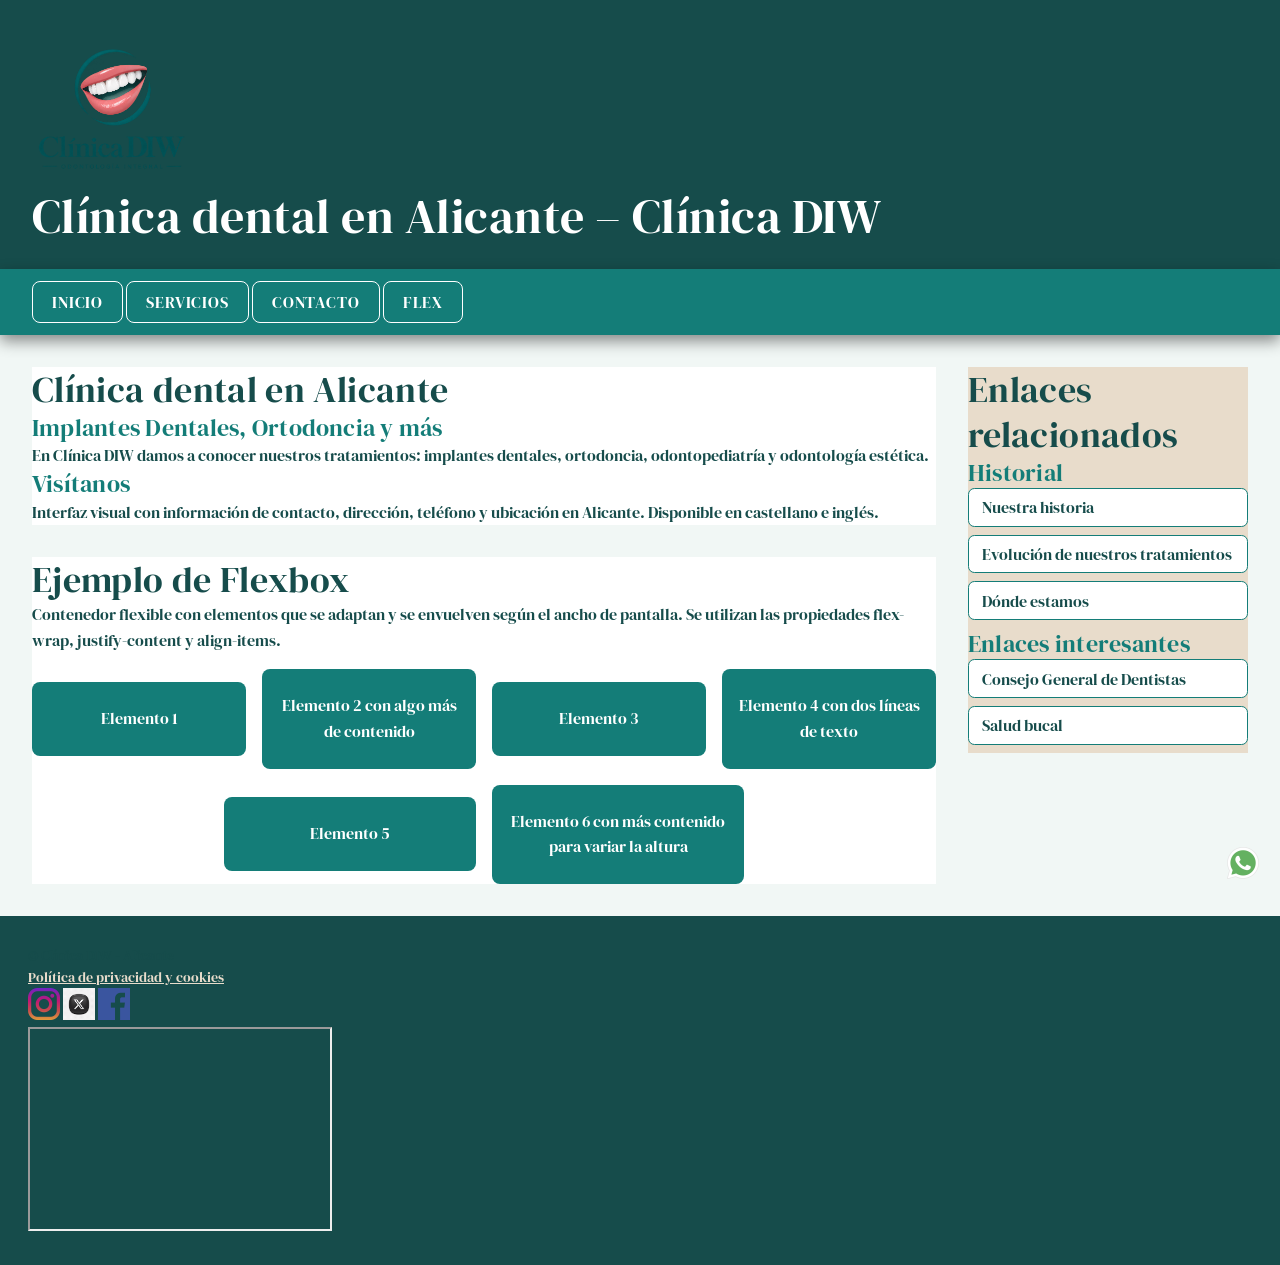
<file: index.html>
<!DOCTYPE html>
<html lang="es">
<head>
    <meta charset="UTF-8">
    <meta name="viewport" content="width=device-width, initial-scale=1.0">
    <title>Clínica dental en Alicante | Clínica DIW</title>
    <meta name="description" content="Clínica DIW en Alicante: implantes dentales, ortodoncia, odontopediatría y odontología estética. Pide cita en tu clínica dental.">
    <meta name="keywords" content="clinica dental alicante, implantes dentales, ortodoncia, odontopediatria, odontologia estetica">
    <meta name="author" content="Clínica DIW">
    <meta name="copyright" content="2026, Clínica DIW">
    <meta name="robots" content="index, follow">
    <link rel="canonical" href="https://www.clinicadiw.es/index.html">
    <link rel="icon" href="assets/images/logotrans.png" type="image/png">
    <link rel="stylesheet" href="assets/css/style.css">
    <link rel="stylesheet" href="assets/css/print.css" media="print">
    <meta name="theme-color" content="#0e7c86">
    <meta property="og:type" content="website">
    <meta property="og:locale" content="es_ES">
    <meta property="og:title" content="Clínica dental en Alicante | Clínica DIW">
    <meta property="og:description" content="Implantes, ortodoncia, odontopediatría y estética dental en Alicante.">
    <meta property="og:url" content="https://www.clinicadiw.es/index.html">
    <meta property="og:image" content="https://www.clinicadiw.es/assets/images/logotrans.png">
    <meta name="twitter:card" content="summary">
    <meta name="twitter:title" content="Clínica dental en Alicante | Clínica DIW">
    <meta name="twitter:description" content="Tu clínica dental en Alicante.">
    <script type="application/ld+json">
    {
        "@context": "https://schema.org",
        "@type": "Dentist",
        "name": "Clínica DIW",
        "address": {
            "@type": "PostalAddress",
            "streetAddress": "Calle Ponce de Leon, 123",
            "postalCode": "03009",
            "addressLocality": "Alicante",
            "addressCountry": "ES"
        },
        "telephone": "+34618984169",
        "url": "https://www.clinicadiw.es/index.html"
    }
    </script>
</head>
<body>
    <header>
        <a href="index.html"><img src="assets/images/logotrans.png" alt="Logotipo de Clínica DIW" width="160"></a>
        <h1>Clínica dental en Alicante – Clínica DIW</h1>
    </header>

    <nav>
        <ul>
            <li><a href="index.html">Inicio</a></li>
            <li><a href="servicios.html">Servicios</a></li>
            <li><a href="contacto.html">Contacto</a></li>
            <li><a href="index.html#flex">Flex</a></li>
        </ul>
    </nav>

    <main>
        <section>
            <h2>Clínica dental en Alicante</h2>
            <article>
                <h3>Implantes Dentales, Ortodoncia y más</h3>
                <p>En Clínica DIW damos a conocer nuestros tratamientos: implantes dentales, ortodoncia, odontopediatría y odontología estética.</p>
            </article>
            <article>
                <h3>Visítanos</h3>
                <p>Interfaz visual con información de contacto, dirección, teléfono y ubicación en Alicante. Disponible en castellano e inglés.</p>
            </article>
        </section>

        <section id="flex">
            <h2>Ejemplo de Flexbox</h2>
            <p>Contenedor flexible con elementos que se adaptan y se envuelven según el ancho de pantalla. Se utilizan las propiedades flex-wrap, justify-content y align-items.</p>

            <div class="contenedor-flex">
                <div class="elemento-flex">Elemento 1</div>
                <div class="elemento-flex">Elemento 2 con algo más de contenido</div>
                <div class="elemento-flex">Elemento 3</div>
                <div class="elemento-flex">Elemento 4 con dos líneas de texto</div>
                <div class="elemento-flex">Elemento 5</div>
                <div class="elemento-flex">Elemento 6 con más contenido para variar la altura</div>
            </div>
        </section>

        <aside>
            <h2>Enlaces relacionados</h2>
            <h3>Historial</h3>
            <ul>
                <li><a href="index.html">Nuestra historia</a></li>
                <li><a href="servicios.html">Evolución de nuestros tratamientos</a></li>
                <li><a href="contacto.html">Dónde estamos</a></li>
            </ul>
            <h3>Enlaces interesantes</h3>
            <ul>
                <li><a href="https://www.consejodentistas.es/">Consejo General de Dentistas</a></li>
                <li><a href="https://www.saludbucal.es/">Salud bucal</a></li>
            </ul>
        </aside>
    </main>

    <footer>
        <p>© Clínica DIW - Alicante</p>
        <p><a href="politica-privacidad.html">Política de privacidad y cookies</a></p>
        <p>
            <a href="https://wa.me/34618984169"><img src="assets/images/icons/whatsapp.png" alt="WhatsApp de Clínica DIW" width="32" height="32"></a>
            <a href="https://www.instagram.com/"><img src="assets/images/icons/instagram.png" alt="Instagram de Clínica DIW" width="32" height="32"></a>
            <a href="https://x.com/"><img src="assets/images/icons/x.png" alt="X de Clínica DIW" width="32" height="32"></a>
            <a href="https://www.facebook.com/"><img src="assets/images/icons/facebook.png" alt="Facebook de Clínica DIW" width="32" height="32"></a>
        </p>
        <p>
            <iframe title="Mapa de ubicación de Clínica DIW en Alicante" src="https://www.google.com/maps?q=Calle+Ponce+de+Leon,+123,+03009+Alicante&amp;output=embed" width="300" height="200" loading="lazy"></iframe>
        </p>
    </footer>
</body>
</html>
</file>
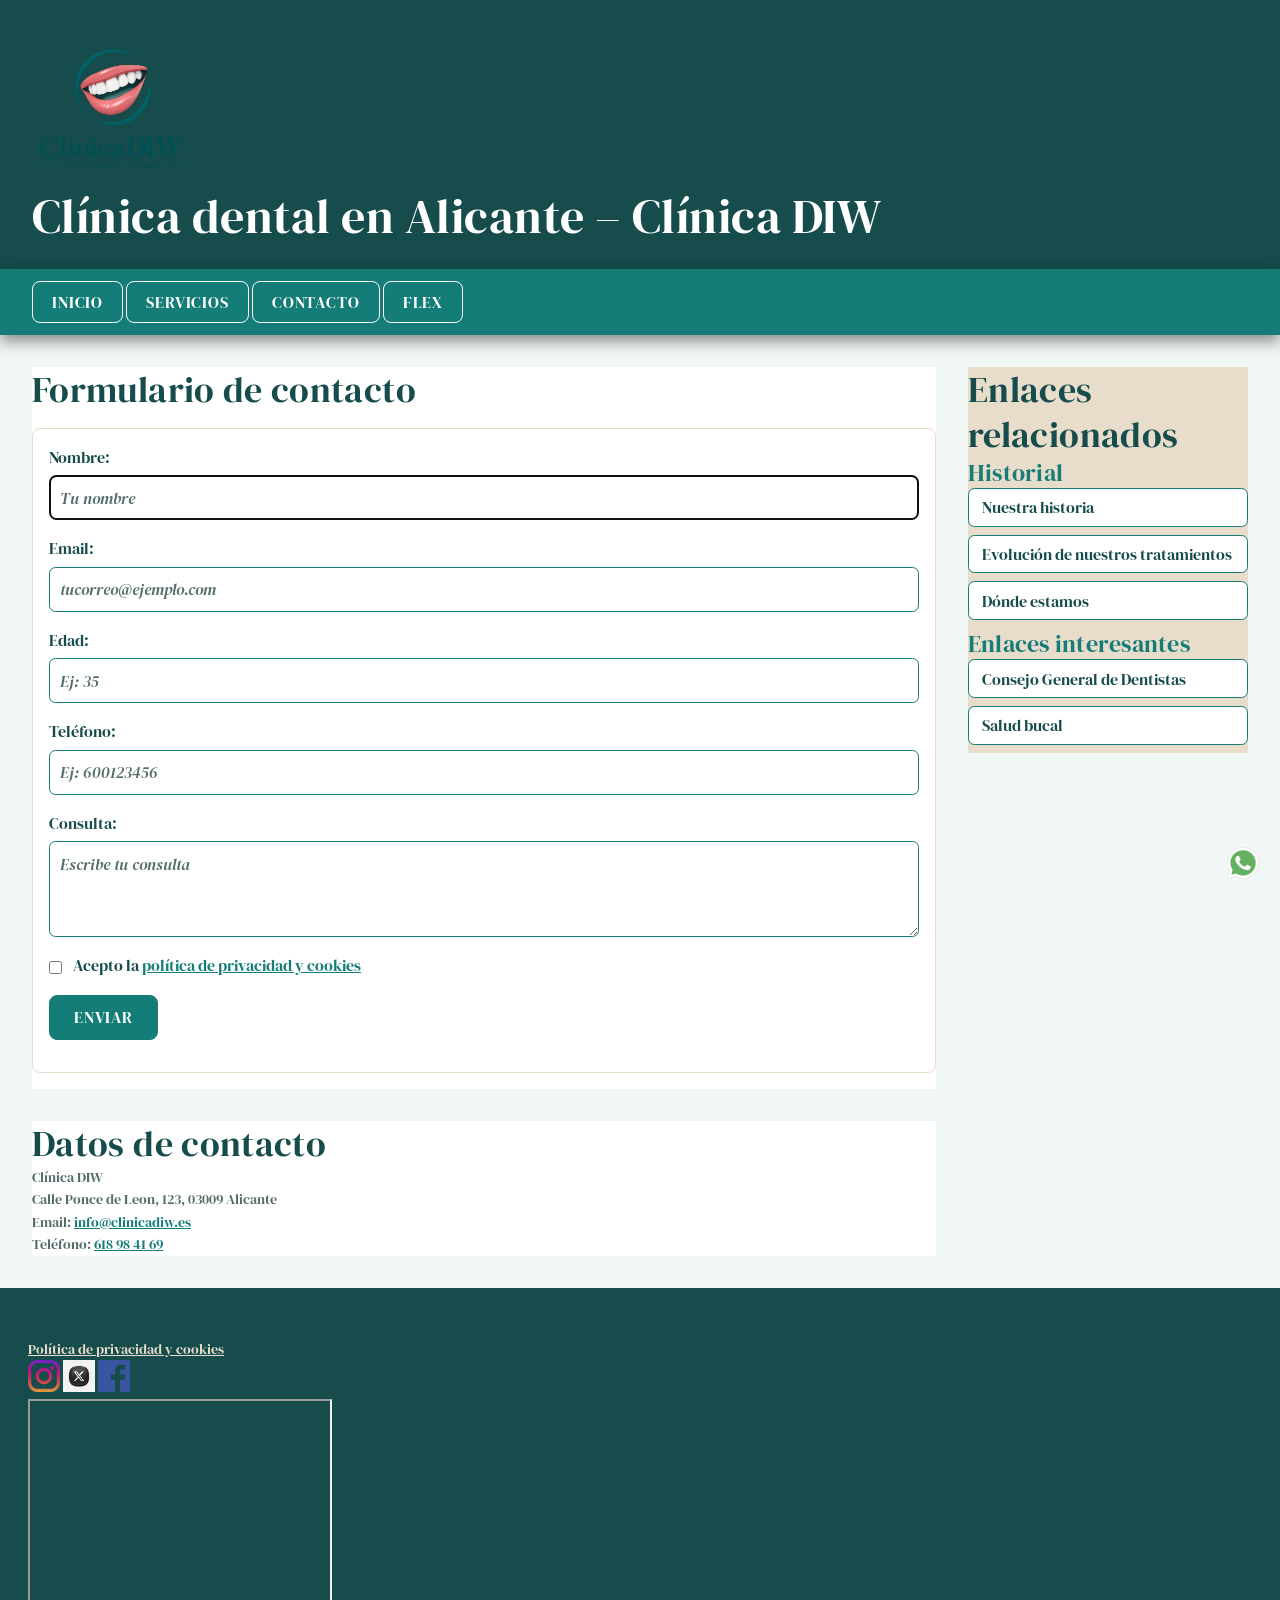
<file: contacto.html>
<!DOCTYPE html>
<html lang="es">
<head>
    <meta charset="UTF-8">
    <meta name="viewport" content="width=device-width, initial-scale=1.0">
    <title>Contacto y cita | Clínica DIW Alicante</title>
    <meta name="description" content="Contacta con Clínica DIW en Alicante: Calle Ponce de Leon 123, teléfono 618 98 41 69. Pide cita con nuestro formulario.">
    <meta name="keywords" content="contacto clinica dental, cita dentista alicante, telefono dentista, direccion clinica DIW">
    <meta name="author" content="Clínica DIW">
    <meta name="copyright" content="2026, Clínica DIW">
    <meta name="robots" content="index, follow">
    <link rel="canonical" href="https://www.clinicadiw.es/contacto.html">
    <link rel="icon" href="assets/images/logotrans.png" type="image/png">
    <link rel="stylesheet" href="assets/css/style.css">
    <link rel="stylesheet" href="assets/css/print.css" media="print">
    <meta name="theme-color" content="#0e7c86">
    <meta property="og:type" content="website">
    <meta property="og:locale" content="es_ES">
    <meta property="og:title" content="Contacto y cita | Clínica DIW Alicante">
    <meta property="og:description" content="Dirección, teléfono y formulario de contacto de Clínica DIW.">
    <meta property="og:url" content="https://www.clinicadiw.es/contacto.html">
    <meta property="og:image" content="https://www.clinicadiw.es/assets/images/logotrans.png">
    <meta name="twitter:card" content="summary">
    <meta name="twitter:title" content="Contacto y cita | Clínica DIW Alicante">
    <meta name="twitter:description" content="Pide cita en Clínica DIW Alicante.">
</head>
<body>
    <header>
        <a href="index.html"><img src="assets/images/logotrans.png" alt="Logotipo de Clínica DIW" width="160"></a>
        <h1>Clínica dental en Alicante – Clínica DIW</h1>
    </header>

    <nav>
        <ul>
            <li><a href="index.html">Inicio</a></li>
            <li><a href="servicios.html">Servicios</a></li>
            <li><a href="contacto.html">Contacto</a></li>
            <li><a href="index.html#flex">Flex</a></li>
        </ul>
    </nav>

    <main>
        <section>
            <h2>Formulario de contacto</h2>
            <form action="#" method="post">
                <p>
                    <label for="nombre">Nombre:</label>
                    <input type="text" id="nombre" name="nombre" maxlength="40" pattern="[A-Za-z0-9ÁÉÍÓÚáéíóúÑñÜüÇç ]+" title="Solo letras y números, máximo 40 caracteres" required autofocus placeholder="Tu nombre">
                </p>
                <p>
                    <label for="email">Email:</label>
                    <input type="email" id="email" name="email" required placeholder="tucorreo@ejemplo.com">
                </p>
                <p>
                    <label for="edad">Edad:</label>
                    <input type="number" id="edad" name="edad" min="18" max="99" required placeholder="Ej: 35">
                </p>
                <p>
                    <label for="telefono">Teléfono:</label>
                    <input type="tel" id="telefono" name="telefono" required placeholder="Ej: 600123456">
                </p>
                <p>
                    <label for="consulta">Consulta:</label>
                    <textarea id="consulta" name="consulta" required placeholder="Escribe tu consulta"></textarea>
                </p>
                <p>
                    <input type="checkbox" id="privacidad" name="privacidad" required value="acepto">
                    <label for="privacidad">Acepto la <a href="politica-privacidad.html">política de privacidad y cookies</a></label>
                </p>
                <p>
                    <button type="submit">Enviar</button>
                </p>
            </form>
        </section>

        <section>
            <h2>Datos de contacto</h2>
            <address>
                Clínica DIW<br>
                Calle Ponce de Leon, 123, 03009 Alicante<br>
                Email: <a href="mailto:info@clinicadiw.es">info@clinicadiw.es</a><br>
                Teléfono: <a href="tel:+34618984169">618 98 41 69</a>
            </address>
        </section>

        <aside>
            <h2>Enlaces relacionados</h2>
            <h3>Historial</h3>
            <ul>
                <li><a href="index.html">Nuestra historia</a></li>
                <li><a href="servicios.html">Evolución de nuestros tratamientos</a></li>
                <li><a href="contacto.html">Dónde estamos</a></li>
            </ul>
            <h3>Enlaces interesantes</h3>
            <ul>
                <li><a href="https://www.consejodentistas.es/">Consejo General de Dentistas</a></li>
                <li><a href="https://www.saludbucal.es/">Salud bucal</a></li>
            </ul>
        </aside>
    </main>

    <footer>
        <p>© Clínica DIW - Alicante</p>
        <p><a href="politica-privacidad.html">Política de privacidad y cookies</a></p>
        <p>
            <a href="https://wa.me/34618984169"><img src="assets/images/icons/whatsapp.png" alt="WhatsApp de Clínica DIW" width="32" height="32"></a>
            <a href="https://www.instagram.com/"><img src="assets/images/icons/instagram.png" alt="Instagram de Clínica DIW" width="32" height="32"></a>
            <a href="https://x.com/"><img src="assets/images/icons/x.png" alt="X de Clínica DIW" width="32" height="32"></a>
            <a href="https://www.facebook.com/"><img src="assets/images/icons/facebook.png" alt="Facebook de Clínica DIW" width="32" height="32"></a>
        </p>
        <p>
            <iframe title="Mapa de ubicación de Clínica DIW en Alicante" src="https://www.google.com/maps?q=Calle+Ponce+de+Leon,+123,+03009+Alicante&amp;output=embed" width="300" height="200" loading="lazy"></iframe>
        </p>
    </footer>
</body>
</html>
</file>
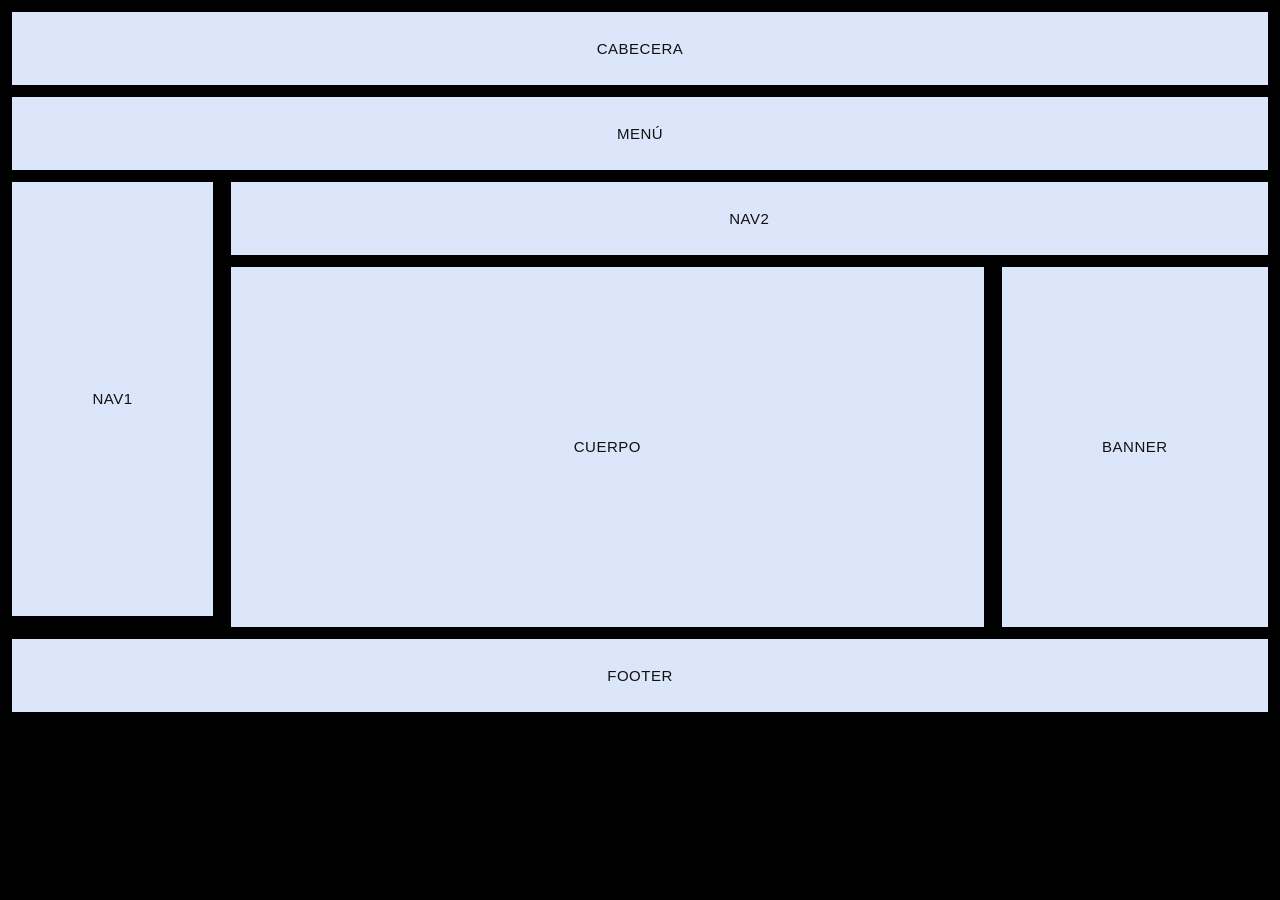
<file: maqueta.html>
<!DOCTYPE html>
<html lang="es">
<head>
    <meta charset="UTF-8">
    <meta name="viewport" content="width=device-width, initial-scale=1.0">
    <title>Maqueta responsive | Práctica 4 CSS Avanzado</title>
    <link rel="stylesheet" href="maqueta.css">
</head>
<body>
    <div class="maqueta">
        <header class="caja cabecera">Cabecera</header>

        <nav class="caja menu">Menú</nav>

        <div class="zona">
            <aside class="caja nav1">Nav1</aside>

            <div class="caja nav2">Nav2</div>

            <main class="caja cuerpo">Cuerpo</main>

            <aside class="caja banner">Banner</aside>
        </div>

        <footer class="caja footer">Footer</footer>
    </div>
</body>
</html>
</file>
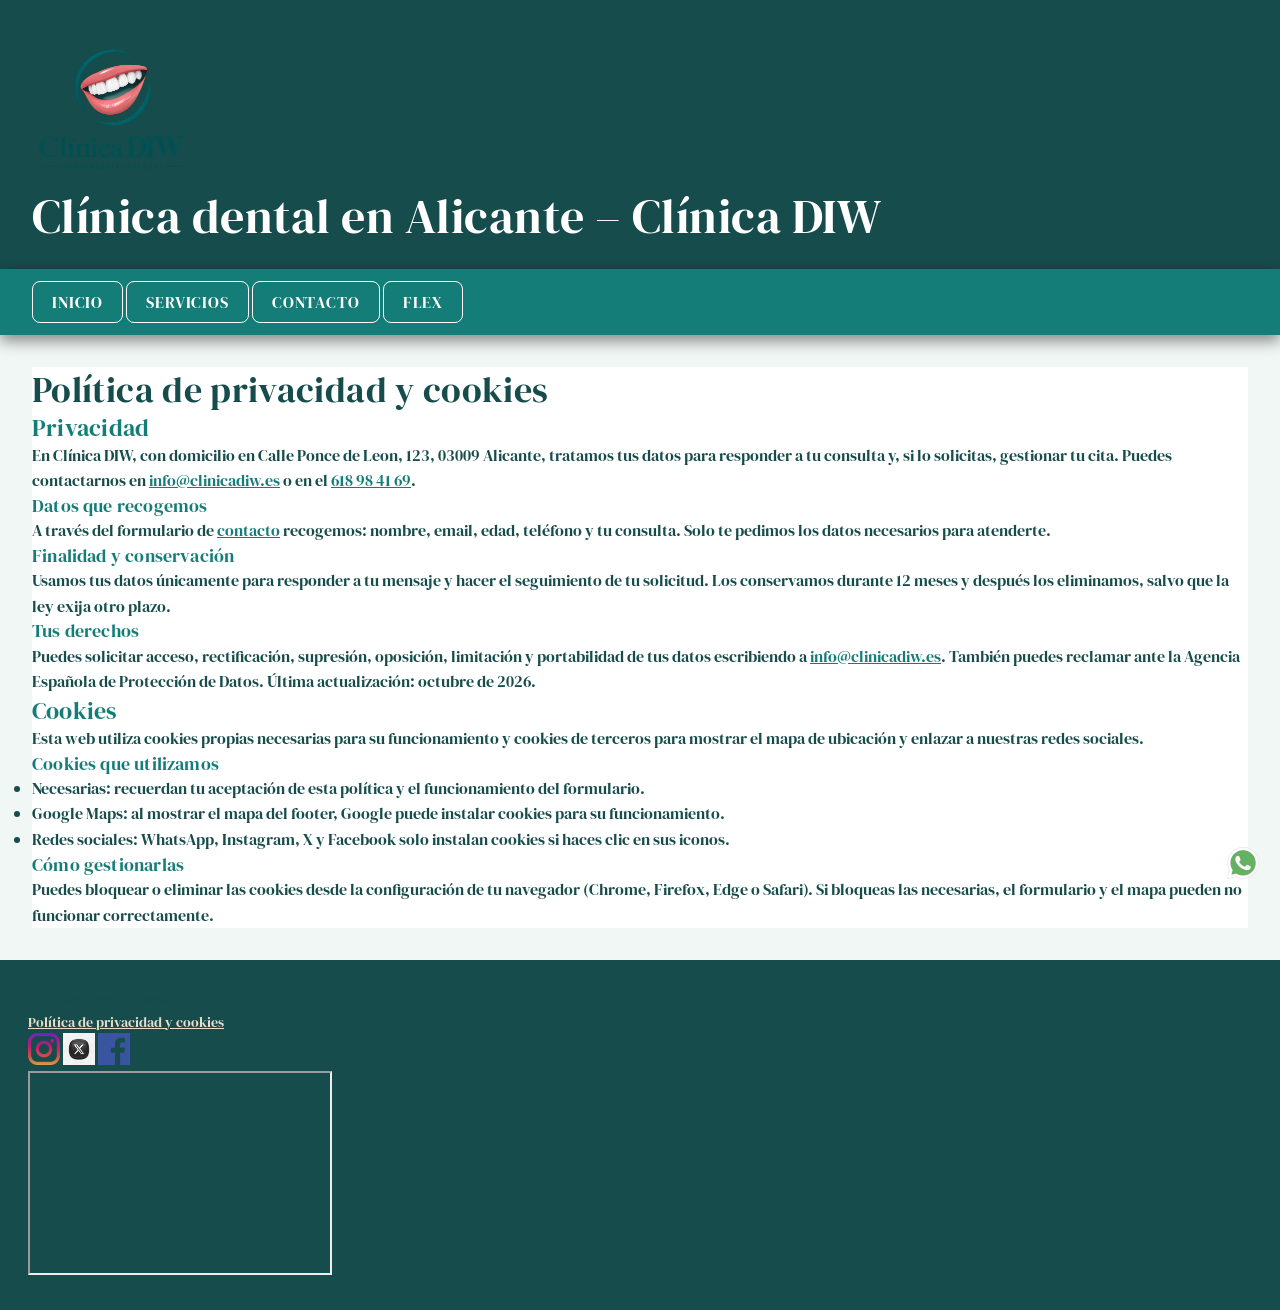
<file: politica-privacidad.html>
<!DOCTYPE html>
<html lang="es">
<head>
    <meta charset="UTF-8">
    <meta name="viewport" content="width=device-width, initial-scale=1.0">
    <title>Política de privacidad | Clínica DIW Alicante</title>
    <meta name="description" content="Política de privacidad y cookies de Clínica DIW, clínica dental en Alicante.">
    <meta name="keywords" content="politica privacidad, cookies, clinica dental alicante">
    <meta name="author" content="Clínica DIW">
    <meta name="copyright" content="2026, Clínica DIW">
    <meta name="robots" content="index, follow">
    <link rel="canonical" href="https://www.clinicadiw.es/politica-privacidad.html">
    <link rel="icon" href="assets/images/logotrans.png" type="image/png">
    <link rel="stylesheet" href="assets/css/style.css">
    <link rel="stylesheet" href="assets/css/print.css" media="print">
    <meta name="theme-color" content="#0e7c86">
    <meta property="og:type" content="website">
    <meta property="og:locale" content="es_ES">
    <meta property="og:title" content="Política de privacidad | Clínica DIW Alicante">
    <meta property="og:description" content="Privacidad y cookies de Clínica DIW.">
    <meta property="og:url" content="https://www.clinicadiw.es/politica-privacidad.html">
    <meta property="og:image" content="https://www.clinicadiw.es/assets/images/logotrans.png">
    <meta name="twitter:card" content="summary">
</head>
<body>
    <header>
        <a href="index.html"><img src="assets/images/logotrans.png" alt="Logotipo de Clínica DIW" width="160"></a>
        <h1>Clínica dental en Alicante – Clínica DIW</h1>
    </header>

    <nav>
        <ul>
            <li><a href="index.html">Inicio</a></li>
            <li><a href="servicios.html">Servicios</a></li>
            <li><a href="contacto.html">Contacto</a></li>
            <li><a href="index.html#flex">Flex</a></li>
        </ul>
    </nav>

    <main>
        <section>
            <h2>Política de privacidad y cookies</h2>
            <article>
                <h3>Privacidad</h3>
                <p>En Clínica DIW, con domicilio en Calle Ponce de Leon, 123, 03009 Alicante, tratamos tus datos para responder a tu consulta y, si lo solicitas, gestionar tu cita. Puedes contactarnos en <a href="mailto:info@clinicadiw.es">info@clinicadiw.es</a> o en el <a href="tel:+34618984169">618 98 41 69</a>.</p>
                <h4>Datos que recogemos</h4>
                <p>A través del formulario de <a href="contacto.html">contacto</a> recogemos: nombre, email, edad, teléfono y tu consulta. Solo te pedimos los datos necesarios para atenderte.</p>
                <h4>Finalidad y conservación</h4>
                <p>Usamos tus datos únicamente para responder a tu mensaje y hacer el seguimiento de tu solicitud. Los conservamos durante 12 meses y después los eliminamos, salvo que la ley exija otro plazo.</p>
                <h4>Tus derechos</h4>
                <p>Puedes solicitar acceso, rectificación, supresión, oposición, limitación y portabilidad de tus datos escribiendo a <a href="mailto:info@clinicadiw.es">info@clinicadiw.es</a>. También puedes reclamar ante la Agencia Española de Protección de Datos. Última actualización: octubre de 2026.</p>
            </article>
            <article>
                <h3>Cookies</h3>
                <p>Esta web utiliza cookies propias necesarias para su funcionamiento y cookies de terceros para mostrar el mapa de ubicación y enlazar a nuestras redes sociales.</p>
                <h4>Cookies que utilizamos</h4>
                <ul>
                    <li>Necesarias: recuerdan tu aceptación de esta política y el funcionamiento del formulario.</li>
                    <li>Google Maps: al mostrar el mapa del footer, Google puede instalar cookies para su funcionamiento.</li>
                    <li>Redes sociales: WhatsApp, Instagram, X y Facebook solo instalan cookies si haces clic en sus iconos.</li>
                </ul>
                <h4>Cómo gestionarlas</h4>
                <p>Puedes bloquear o eliminar las cookies desde la configuración de tu navegador (Chrome, Firefox, Edge o Safari). Si bloqueas las necesarias, el formulario y el mapa pueden no funcionar correctamente.</p>
            </article>
        </section>
    </main>

    <footer>
        <p>© Clínica DIW - Alicante</p>
        <p><a href="politica-privacidad.html">Política de privacidad y cookies</a></p>
        <p>
            <a href="https://wa.me/34618984169"><img src="assets/images/icons/whatsapp.png" alt="WhatsApp de Clínica DIW" width="32" height="32"></a>
            <a href="https://www.instagram.com/"><img src="assets/images/icons/instagram.png" alt="Instagram de Clínica DIW" width="32" height="32"></a>
            <a href="https://x.com/"><img src="assets/images/icons/x.png" alt="X de Clínica DIW" width="32" height="32"></a>
            <a href="https://www.facebook.com/"><img src="assets/images/icons/facebook.png" alt="Facebook de Clínica DIW" width="32" height="32"></a>
        </p>
        <p>
            <iframe title="Mapa de ubicación de Clínica DIW en Alicante" src="https://www.google.com/maps?q=Calle+Ponce+de+Leon,+123,+03009+Alicante&amp;output=embed" width="300" height="200" loading="lazy"></iframe>
        </p>
    </footer>
</body>
</html>
</file>
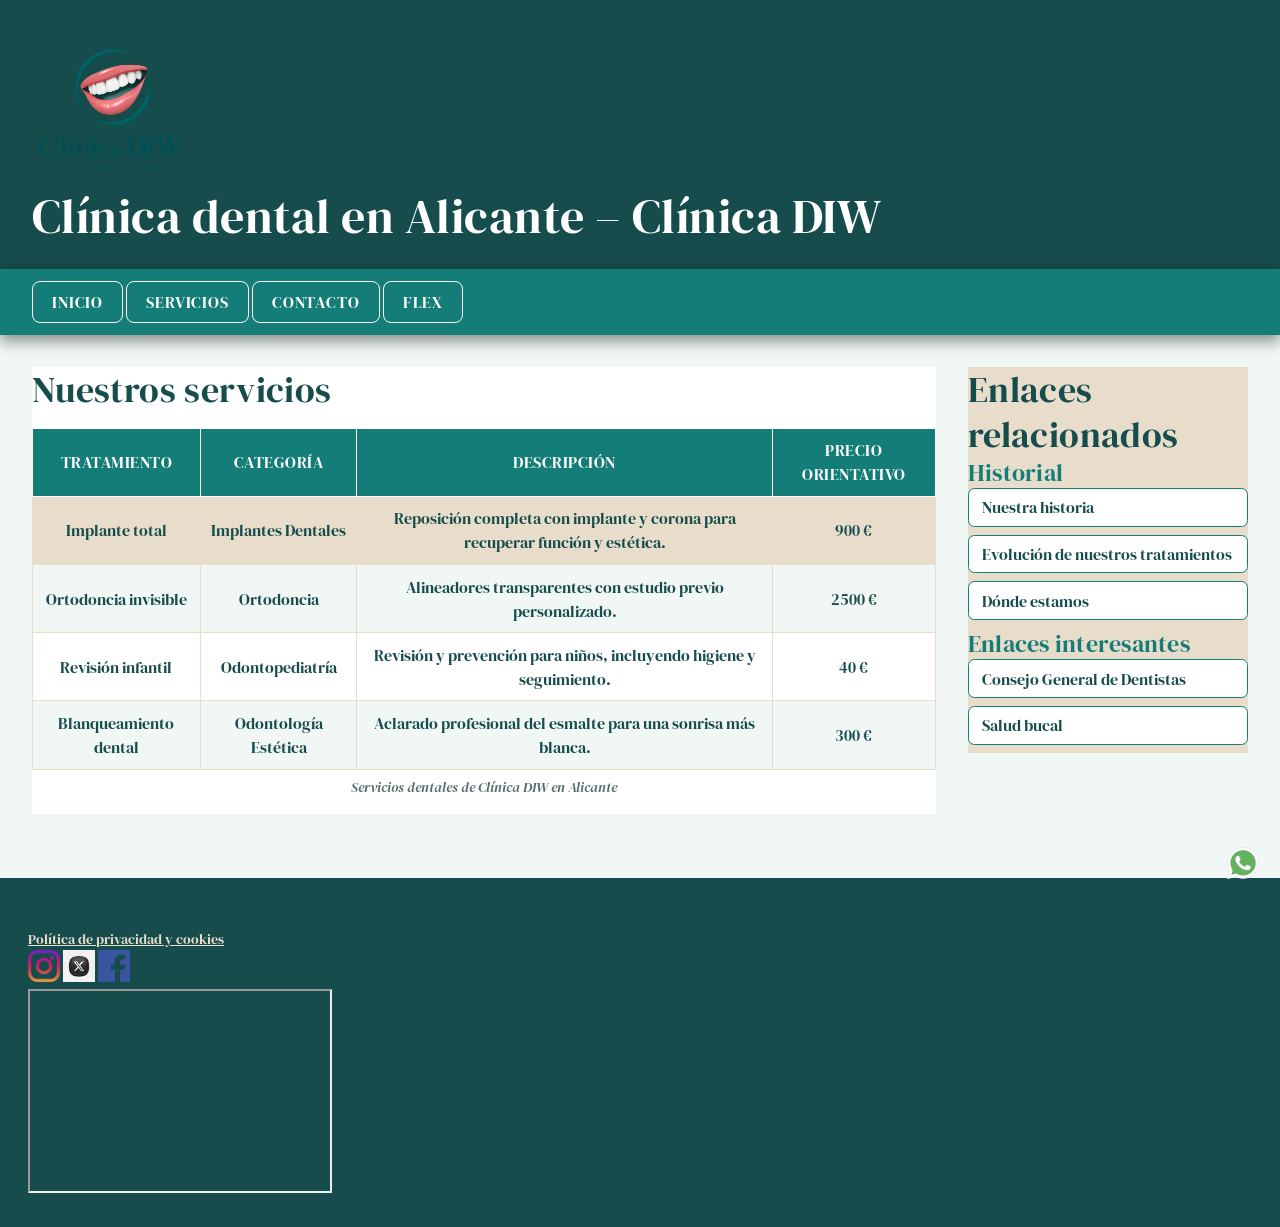
<file: servicios.html>
<!DOCTYPE html>
<html lang="es">
<head>
    <meta charset="UTF-8">
    <meta name="viewport" content="width=device-width, initial-scale=1.0">
    <title>Servicios dentales | Clínica DIW Alicante</title>
    <meta name="description" content="Servicios de Clínica DIW: implantes dentales, ortodoncia invisible, odontopediatría y blanqueamiento dental en Alicante.">
    <meta name="keywords" content="servicios dentales, implantes dentales, ortodoncia invisible, odontopediatria, blanqueamiento dental alicante">
    <meta name="author" content="Clínica DIW">
    <meta name="copyright" content="2026, Clínica DIW">
    <meta name="robots" content="index, follow">
    <link rel="canonical" href="https://www.clinicadiw.es/servicios.html">
    <link rel="icon" href="assets/images/logotrans.png" type="image/png">
    <link rel="stylesheet" href="assets/css/style.css">
    <link rel="stylesheet" href="assets/css/print.css" media="print">
    <meta name="theme-color" content="#0e7c86">
    <meta property="og:type" content="website">
    <meta property="og:locale" content="es_ES">
    <meta property="og:title" content="Servicios dentales | Clínica DIW Alicante">
    <meta property="og:description" content="Implantes, ortodoncia, odontopediatría y estética dental.">
    <meta property="og:url" content="https://www.clinicadiw.es/servicios.html">
    <meta property="og:image" content="https://www.clinicadiw.es/assets/images/logotrans.png">
    <meta name="twitter:card" content="summary">
    <meta name="twitter:title" content="Servicios dentales | Clínica DIW Alicante">
    <meta name="twitter:description" content="Tratamientos dentales en Alicante.">
</head>
<body>
    <header>
        <a href="index.html"><img src="assets/images/logotrans.png" alt="Logotipo de Clínica DIW" width="160"></a>
        <h1>Clínica dental en Alicante – Clínica DIW</h1>
    </header>

    <nav>
        <ul>
            <li><a href="index.html">Inicio</a></li>
            <li><a href="servicios.html">Servicios</a></li>
            <li><a href="contacto.html">Contacto</a></li>
            <li><a href="index.html#flex">Flex</a></li>
        </ul>
    </nav>

    <main>
        <section>
            <h2>Nuestros servicios</h2>
            <table>
                <caption>Servicios dentales de Clínica DIW en Alicante</caption>
                <thead>
                    <tr>
                        <th scope="col">Tratamiento</th>
                        <th scope="col">Categoría</th>
                        <th scope="col">Descripción</th>
                        <th scope="col">Precio orientativo</th>
                    </tr>
                </thead>
                <tbody>
                    <tr>
                        <td>Implante total</td>
                        <td>Implantes Dentales</td>
                        <td>Reposición completa con implante y corona para recuperar función y estética.</td>
                        <td>900 €</td>
                    </tr>
                    <tr>
                        <td>Ortodoncia invisible</td>
                        <td>Ortodoncia</td>
                        <td>Alineadores transparentes con estudio previo personalizado.</td>
                        <td>2500 €</td>
                    </tr>
                    <tr>
                        <td>Revisión infantil</td>
                        <td>Odontopediatría</td>
                        <td>Revisión y prevención para niños, incluyendo higiene y seguimiento.</td>
                        <td>40 €</td>
                    </tr>
                    <tr>
                        <td>Blanqueamiento dental</td>
                        <td>Odontología Estética</td>
                        <td>Aclarado profesional del esmalte para una sonrisa más blanca.</td>
                        <td>300 €</td>
                    </tr>
                </tbody>
            </table>
        </section>

        <aside>
            <h2>Enlaces relacionados</h2>
            <h3>Historial</h3>
            <ul>
                <li><a href="index.html">Nuestra historia</a></li>
                <li><a href="servicios.html">Evolución de nuestros tratamientos</a></li>
                <li><a href="contacto.html">Dónde estamos</a></li>
            </ul>
            <h3>Enlaces interesantes</h3>
            <ul>
                <li><a href="https://www.consejodentistas.es/">Consejo General de Dentistas</a></li>
                <li><a href="https://www.saludbucal.es/">Salud bucal</a></li>
            </ul>
        </aside>
    </main>

    <footer>
        <p>© Clínica DIW - Alicante</p>
        <p><a href="politica-privacidad.html">Política de privacidad y cookies</a></p>
        <p>
            <a href="https://wa.me/34618984169"><img src="assets/images/icons/whatsapp.png" alt="WhatsApp de Clínica DIW" width="32" height="32"></a>
            <a href="https://www.instagram.com/"><img src="assets/images/icons/instagram.png" alt="Instagram de Clínica DIW" width="32" height="32"></a>
            <a href="https://x.com/"><img src="assets/images/icons/x.png" alt="X de Clínica DIW" width="32" height="32"></a>
            <a href="https://www.facebook.com/"><img src="assets/images/icons/facebook.png" alt="Facebook de Clínica DIW" width="32" height="32"></a>
        </p>
        <p>
            <iframe title="Mapa de ubicación de Clínica DIW en Alicante" src="https://www.google.com/maps?q=Calle+Ponce+de+Leon,+123,+03009+Alicante&amp;output=embed" width="300" height="200" loading="lazy"></iframe>
        </p>
    </footer>
</body>
</html>
</file>
<file: assets/css/style.css>
@charset "UTF-8";
@import url("https://fonts.googleapis.com/css2?family=DM+Serif+Display:ital@0;1&display=swap");

/* Guía de estilo:
   Verde principal #147D78 / Verde claro #F1F7F5 / Blanco #FFFFFF
   Verde profundo #164C4B / Arena #E8DCCB / Gris #536D6B
   Tipografía: DM Serif Display */

* {
    margin: 0;
    padding: 0;
}

body {
    padding-top: 0;
    background-color: #F1F7F5;
    color: #164C4B;
    font-family: "DM Serif Display", Georgia, "Times New Roman", serif;
    font-size: 1em;
    font-weight: 400;
    font-style: normal;
    font-variant: normal;
    line-height: 1.6;
    text-align: left;
}

p,
li,
address,
th,
td,
label,
input,
textarea,
button,
select {
    font-family: "DM Serif Display", Georgia, "Times New Roman", serif;
    font-size: 1em;
    font-weight: 400;
    font-style: normal;
    font-variant: normal;
}

/* Secciones / encabezados */
h1,
h2,
h3,
h4 {
    font-family: "DM Serif Display", Georgia, "Times New Roman", serif;
    font-weight: 400;
    font-style: normal;
    font-variant: normal;
    line-height: 1.2;
    text-align: left;
    letter-spacing: 0.01em;
    text-transform: none;
}

h1 {
    background-color: transparent;
    color: #FFFFFF;
    font-size: 3em;
    line-height: 1.15;
}

h2 {
    background-color: transparent;
    color: #164C4B;
    font-size: 2.25em;
    line-height: 1.25;
}

h3 {
    background-color: transparent;
    color: #147D78;
    font-size: 1.5em;
    line-height: 1.3;
}

h4 {
    background-color: transparent;
    color: #147D78;
    font-size: 1.125em;
    line-height: 1.35;
}

/* Estructura */
header,
nav,
main,
section,
article,
aside,
footer {
    font-family: "DM Serif Display", Georgia, "Times New Roman", serif;
    font-size: 1em;
    font-weight: 400;
    font-style: normal;
    font-variant: normal;
}

header {
    background-color: #164C4B;
    color: #FFFFFF;
    text-align: left;
    line-height: 1.4;
}

nav {
    position: sticky;
    top: 0;
    z-index: 1000;
    background-color: #147D78;
    color: #FFFFFF;
    text-align: left;
    line-height: 1.5;
    /* Actividad 4.6.1 - Sombras: sombra inferior del menú */
    box-shadow: 0 0.35em 0.9em rgba(0, 0, 0, 0.45);
}

main {
    background-color: #F1F7F5;
    color: #164C4B;
    line-height: 1.6;
    text-align: left;
}

section {
    background-color: #FFFFFF;
    color: #164C4B;
    line-height: 1.6;
    text-align: left;
}

article {
    background-color: #FFFFFF;
    color: #164C4B;
    line-height: 1.6;
    text-align: left;
}

aside {
    background-color: #E8DCCB;
    color: #164C4B;
    line-height: 1.6;
    text-align: left;
}

footer {
    background-color: #164C4B;
    color: #FFFFFF;
    line-height: 1.6;
    text-align: center;
    font-size: 0.875em;
}

address {
    background-color: transparent;
    color: #536D6B;
    font-size: 0.875em;
    font-style: normal;
    font-weight: 400;
    font-variant: normal;
    line-height: 1.6;
    text-align: inherit;
}

/* Contenido y texto */
p {
    background-color: transparent;
    color: #164C4B;
    line-height: 1.6;
    text-align: left;
    word-spacing: normal;
}

li {
    line-height: 1.6;
    text-align: left;
}

small {
    font-family: "DM Serif Display", Georgia, "Times New Roman", serif;
    font-size: 0.875em;
    font-weight: 400;
    font-style: normal;
    font-variant: normal;
    background-color: transparent;
    color: #536D6B;
    line-height: 1.5;
    text-align: inherit;
}

/* Enlaces */
a {
    font-family: "DM Serif Display", Georgia, "Times New Roman", serif;
    font-size: 1em;
    font-weight: 400;
    font-style: normal;
    font-variant: normal;
    text-decoration: underline;
    line-height: inherit;
}

nav ul li a {
    display: inline-block;
    padding: 0.5em 1.2em;
    font-size: 1em;
    text-transform: uppercase;
    letter-spacing: 0.05em;
    line-height: 1.5;
    border: 0.1em solid #FFFFFF;
    border-radius: 0.5em;
}

footer a {
    font-size: 1em;
    line-height: 1.6;
}

a:link,
section article a:link,
main section a:link {
    background-color: transparent;
    color: #147D78;
}

a:visited,
section article a:visited,
main section a:visited {
    background-color: transparent;
    color: #536D6B;
}

a:hover,
section article a:hover,
main section a:hover {
    background-color: transparent;
    color: #164C4B;
    text-decoration: underline;
}

a:active,
section article a:active,
main section a:active {
    background-color: #164C4B;
    color: #FFFFFF;
}

header a:link,
header a:visited {
    background-color: transparent;
    color: #FFFFFF;
    text-decoration: none;
}

header a:hover {
    background-color: transparent;
    color: #E8DCCB;
}

header a:active {
    background-color: transparent;
    color: #FFFFFF;
}

nav ul li a:link,
nav ul li a:visited {
    background-color: transparent;
    color: #FFFFFF;
    text-decoration: none;
}

nav ul li a:hover {
    background-color: #164C4B;
    color: #FFFFFF;
    text-decoration: none;
}

nav ul li a:active {
    background-color: #FFFFFF;
    color: #164C4B;
}

aside ul li a:link,
aside a:link {
    background-color: transparent;
    color: #164C4B;
    text-decoration: none;
}

aside ul li a:visited,
aside a:visited {
    background-color: transparent;
    color: #536D6B;
}

aside ul li a:hover,
aside a:hover {
    background-color: transparent;
    color: #147D78;
    text-decoration: underline;
}

aside ul li a:active,
aside a:active {
    background-color: #164C4B;
    color: #FFFFFF;
}

footer a:link,
footer p a:link {
    background-color: transparent;
    color: #E8DCCB;
}

footer a:visited,
footer p a:visited {
    background-color: transparent;
    color: #F1F7F5;
}

footer a:hover,
footer p a:hover {
    background-color: transparent;
    color: #FFFFFF;
}

footer a:active,
footer p a:active {
    background-color: #FFFFFF;
    color: #164C4B;
}

/* Formularios */
form {
    width: 100%;
    box-sizing: border-box;
    padding: 1em;
    margin: 1em 0;
    border: 0.1em solid #E8DCCB;
    border-radius: 0.5em;
    background-color: #FFFFFF;
    color: #164C4B;
    font-family: "DM Serif Display", Georgia, "Times New Roman", serif;
    font-size: 1em;
    font-weight: 400;
    font-style: normal;
    font-variant: normal;
    line-height: 1.6;
    text-align: left;
}

form p {
    margin-bottom: 1em;
    line-height: 1.6;
}

form label {
    display: block;
    margin-bottom: 0.4em;
    background-color: transparent;
    color: #164C4B;
    line-height: 1.5;
    text-align: left;
    font-weight: 400;
}

form input[type="text"],
form input[type="email"],
form input[type="number"],
form input[type="tel"],
form textarea,
form select {
    display: block;
    width: 100%;
    box-sizing: border-box;
    padding: 0.6em;
    margin: 0;
    border: 0.1em solid #147D78;
    border-radius: 0.4em;
    background-color: #FFFFFF;
    color: #164C4B;
    line-height: 1.5;
    text-align: left;
    letter-spacing: normal;
}

form textarea {
    min-height: 6em;
    resize: vertical;
}

form input[type="checkbox"] {
    display: inline-block;
    width: auto;
    margin-right: 0.5em;
    vertical-align: middle;
}

form p label[for="privacidad"],
form input[type="checkbox"] + label {
    display: inline;
}

form button {
    display: inline-block;
    padding: 0.6em 1.5em;
    border: 0.1em solid #147D78;
    border-radius: 0.5em;
    cursor: pointer;
}

input:focus,
textarea:focus,
select:focus {
    background-color: #F1F7F5;
    color: #164C4B;
    border-color: #164C4B;
}

input::placeholder,
textarea::placeholder {
    background-color: transparent;
    color: #536D6B;
    font-family: "DM Serif Display", Georgia, "Times New Roman", serif;
    font-size: 1em;
    font-style: italic;
    font-weight: 400;
    text-align: left;
}

button {
    background-color: #147D78;
    color: #FFFFFF;
    border-color: #147D78;
    font-size: 1em;
    font-weight: 400;
    font-style: normal;
    line-height: 1.5;
    text-align: center;
    text-decoration: none;
    text-transform: uppercase;
    letter-spacing: 0.05em;
}

button:hover {
    background-color: #164C4B;
    color: #FFFFFF;
    border-color: #164C4B;
}

/* Tablas */
table,
thead,
tbody {
    font-family: "DM Serif Display", Georgia, "Times New Roman", serif;
    font-size: 1em;
    font-weight: 400;
    font-style: normal;
    font-variant: normal;
}

table {
    width: 100%;
    table-layout: auto;
    border-collapse: collapse;
    margin: 1em 0;
    background-color: #FFFFFF;
    color: #164C4B;
    border: 0.1em solid #147D78;
    line-height: 1.5;
    text-align: center;
}

caption {
    caption-side: bottom;
    background-color: transparent;
    color: #536D6B;
    font-family: "DM Serif Display", Georgia, "Times New Roman", serif;
    font-size: 0.875em;
    font-style: italic;
    font-weight: 400;
    line-height: 1.5;
    text-align: center;
    margin-top: 0.5em;
}

thead {
    background-color: #147D78;
    color: #FFFFFF;
    text-align: center;
    text-transform: uppercase;
    letter-spacing: 0.03em;
    line-height: 1.5;
}

th {
    width: auto;
    padding: 0.6em;
    background-color: transparent;
    color: inherit;
    border: 0.05em solid #FFFFFF;
    text-align: center;
    font-weight: 400;
    line-height: 1.5;
}

tbody {
    background-color: #FFFFFF;
    color: #164C4B;
    text-align: center;
    line-height: 1.5;
}

tbody tr:nth-child(odd) {
    background-color: #FFFFFF;
    color: #164C4B;
}

tbody tr:nth-child(even) {
    background-color: #F1F7F5;
    color: #164C4B;
}

tbody tr:first-child {
    background-color: #E8DCCB;
    color: #164C4B;
}

td {
    width: auto;
    padding: 0.6em;
    background-color: transparent;
    color: inherit;
    border: 0.05em solid #E8DCCB;
    margin: 0;
    text-align: center;
    line-height: 1.5;
}

/* Botonera nav */
nav ul {
    list-style-type: none;
    list-style-position: inside;
    background-color: transparent;
}

nav ul li {
    display: inline-block;
    list-style-type: none;
    background-color: transparent;
}

/* Listas del aside */
aside ul {
    list-style-type: square;
    list-style-position: inside;
    background-color: transparent;
    color: #164C4B;
}

aside ul li {
    list-style-type: square;
    background-color: #FFFFFF;
    color: #164C4B;
    border: 0.05em solid #147D78;
    border-radius: 0.4em;
    padding: 0.4em 0.8em;
    margin-bottom: 0.5em;
    line-height: 1.5;
    text-align: left;
}

aside ul li a {
    display: block;
    background-color: transparent;
    color: #164C4B;
    text-decoration: none;
}

/* WhatsApp fijo inferior derecha */
footer a[href*="wa.me"] {
    position: fixed;
    bottom: 1em;
    right: 1em;
    z-index: 1000;
    display: inline-block;
    background-color: #FFFFFF;
    padding: 0.5em;
    border-radius: 50%;
    line-height: 0;
}

footer a[href*="wa.me"] img {
    display: block;
}

/* Ordenador: desde 1200px */
header {
    padding: 1.5em 2em;
}

nav {
    padding: 0.75em 2em;
}

main {
    display: grid;
    grid-template-columns: minmax(0, 1fr) 280px;
    gap: 2em;
    align-items: start;
    padding: 2em;
}

main > section {
    grid-column: 1;
}

main > aside {
    grid-column: 2;
    grid-row: 1 / span 2;
}

main > section:only-child {
    grid-column: 1 / -1;
}

footer {
    padding: 2em;
}

footer iframe {
    max-width: 100%;
}

/* Tablet: de 700px a 1199px */
@media (min-width: 700px) and (max-width: 1199px) {
    header {
        padding: 1.25em 1.5em;
    }

    header img {
        width: 120px;
        height: auto;
    }

    h1 {
        font-size: 2.1em;
    }

    nav {
        padding: 0.6em 1.5em;
    }

    nav ul li a {
        padding: 0.45em 1em;
        font-size: 0.9em;
    }

    main {
        display: block;
        padding: 1.5em;
    }

    main > aside {
        margin-top: 1.5em;
    }

    footer {
        padding: 1.5em;
    }
}

/* Móvil: hasta 699px */
@media (max-width: 699px) {
    header {
        padding: 1em;
    }

    header img {
        width: 110px;
        height: auto;
    }

    h1 {
        font-size: 1.6em;
    }

    h2 {
        font-size: 1.5em;
    }

    h3 {
        font-size: 1.2em;
    }

    nav {
        padding: 0.5em 1em;
    }

    nav ul li a {
        padding: 0.45em 0.7em;
        font-size: 0.85em;
    }

    main {
        display: block;
        padding: 1em;
    }

    main > aside {
        margin-top: 1em;
    }

    section {
        overflow-x: auto;
    }

    table {
        min-width: 560px;
    }

    footer {
        padding: 1.5em 1em;
    }
}

/* Actividad 4.7.1 - Selector de atributos: borde rojo en imágenes sin alt */
img:not([alt]) {
    border: 3px solid red;
}

/* Actividad 4.7.1 - Selector de atributos y ::after: icono de PDF en enlaces */
a[href$=".pdf"]::after {
    content: "";
    display: inline-block;
    width: 16px;
    height: 16px;
    margin-left: 0.35em;
    vertical-align: middle;
    background-image: url("../images/icons/pdf.png");
    background-repeat: no-repeat;
    background-position: center;
    background-size: contain;
}

/* Actividad 5.3.1 - Transiciones: menú de navegación y botón Enviar */
nav ul li a,
form button {
    transition: background-color 1.5s ease,
                color 1.5s ease,
                border-color 1.5s ease;
}

/* Actividad 5.4.1 - Transformaciones: icono de WhatsApp al pasar el ratón */
footer a[href*="wa.me"] {
    transition: transform 0.3s ease,
                box-shadow 0.3s ease;
}

footer a[href*="wa.me"]:hover {
    transform: scale(1.12) rotate(-8deg);
    box-shadow: 0 0.4em 0.8em rgba(0, 0, 0, 0.35);
}

/* Flexbox */
#flex {
    scroll-margin-top: 5em;
}

.contenedor-flex {
    display: flex;
    flex-wrap: wrap;
    justify-content: center;
    align-items: center;
    gap: 1em;
    margin-top: 1em;
}

.elemento-flex {
    flex: 1 1 160px;
    max-width: 220px;
    padding: 1.5em 1em;
    background-color: #147D78;
    color: #FFFFFF;
    text-align: center;
    border-radius: 0.5em;
}

aside ul,
aside ul li {
    list-style-type: none;
}
</file>
<file: assets/css/print.css>
/* No se imprimen la cabecera, el pie, el menú ni el contenido adicional */
header,
footer,
nav,
aside {
    display: none;
}

/* El contenido principal ocupa todo el ancho del papel */
main {
    display: block;
    padding: 0;
}
</file>
<file: maqueta.css>
*,
*::before,
*::after {
    box-sizing: border-box;
}

html,
body {
    margin: 0;
    padding: 0;
}

body {
    background-color: #000;
    padding: 12px;
    font-family: Arial, Helvetica, sans-serif;
    font-size: 15px;
}

.maqueta {
    max-width: 1400px;
    margin: 0 auto;
}

.caja {
    background-color: #dce6fa;
    color: #111;
    text-align: center;
    text-transform: uppercase;
    letter-spacing: 0.5px;
    padding: 28px 12px;
}

.cabecera,
.menu,
.footer {
    margin-bottom: 12px;
}

.zona {
    overflow: hidden;
    margin-bottom: 12px;
}

.nav1 {
    float: left;
    width: 16%;
    height: 434px;
    padding: 0 12px;
    line-height: 434px;
    font-family: Arial, Helvetica, sans-serif;
}

.nav2 {
    float: right;
    width: 82.6%;
    margin-bottom: 12px;
    font-family: Arial, Helvetica, sans-serif;
}

.cuerpo {
    float: left;
    width: 60%;
    height: 360px;
    margin-left: 1.4%;
    padding: 0 12px;
    line-height: 360px;
    font-family: Arial, Helvetica, sans-serif;
}

.banner {
    float: right;
    width: 21.2%;
    height: 360px;
    padding: 0 12px;
    line-height: 360px;
    font-family: Arial, Helvetica, sans-serif;
}

@media (min-width: 700px) and (max-width: 1199px) {
    body {
        font-family: Calibri, "Segoe UI", sans-serif;
    }

    .nav1 {
        width: 17%;
        height: 386px;
        line-height: 386px;
        font-family: Calibri, "Segoe UI", sans-serif;
    }

    .nav2 {
        display: none;
    }

    .cuerpo {
        width: 81.6%;
        height: 386px;
        margin-bottom: 12px;
        line-height: 386px;
        font-family: Calibri, "Segoe UI", sans-serif;
    }

    .banner {
        clear: both;
        float: none;
        width: 100%;
        height: auto;
        margin-top: 0;
        padding: 28px 12px;
        line-height: normal;
        font-family: Calibri, "Segoe UI", sans-serif;
    }
}

@media (max-width: 699px) {
    body {
        font-family: "Times New Roman", Times, serif;
    }

    .nav1,
    .nav2,
    .cuerpo,
    .banner {
        clear: both;
        float: none;
        width: 100%;
        height: auto;
        margin: 0 0 12px;
        padding: 28px 12px;
        line-height: normal;
        font-family: "Times New Roman", Times, serif;
    }

    .nav2 {
        display: block;
    }
}
</file>
